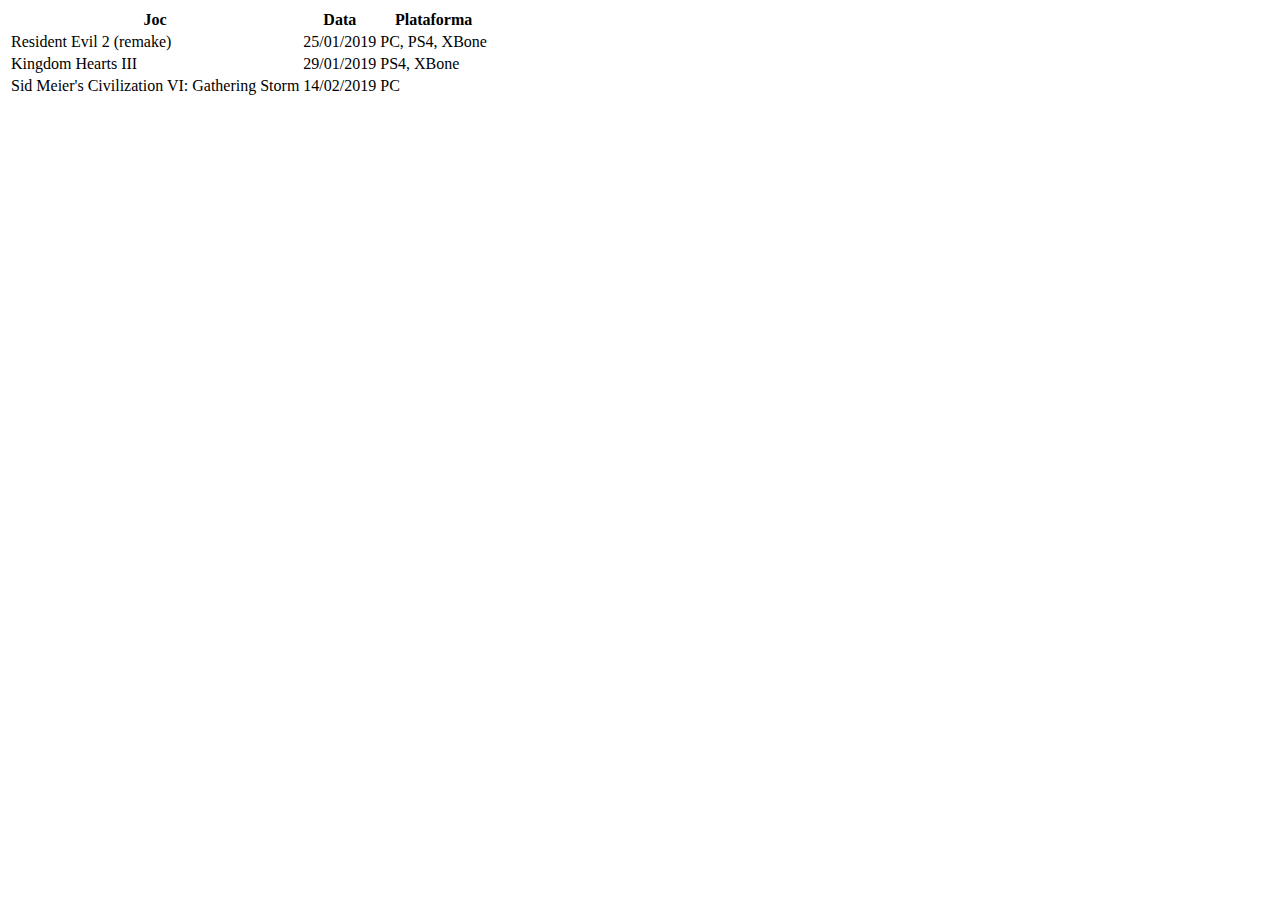
<file: practica.html>
<!DOCTYPE html>
<html>
    <style>
        
    </style>
    <body>
        <table>
            <tr>
                <th>Joc</th>
                <th>Data</th>
                <th>Plataforma</th>
            </tr>
            <tr>
                <td>Resident Evil 2 (remake)</td>
                <td>25/01/2019</td>
                <td>PC, PS4, XBone</td>
            </tr>
            <tr>
                <td>Kingdom Hearts III</td>
                <td>29/01/2019</td>
                <td>PS4, XBone</td>
            </tr>
            <tr>
                <td>Sid Meier's Civilization VI: Gathering Storm</td>
                <td>14/02/2019</td>
                <td>PC</td>
            </tr>
        </table>
    </body>
</html>
</file>
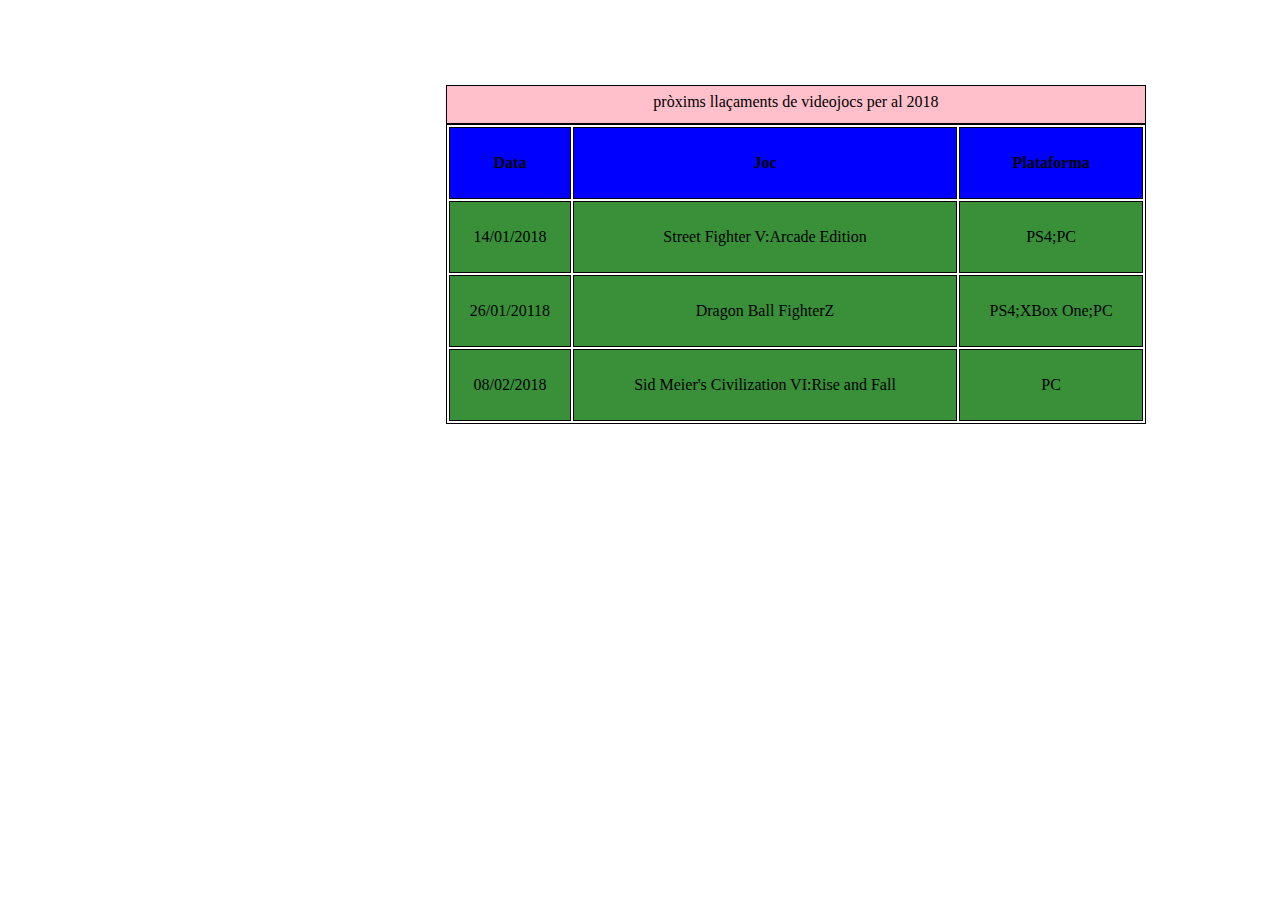
<file: practica5/exercici1.html>
<!DOCTYPE html>
<html lang="es">
    <head>
        <meta charset="utf-8">
        <title>Practica5</title>
        <link rel="stylesheet" href="exercici1.css">
    </head>
    <body>
        <table>
        <caption>pròxims llaçaments de videojocs per al 2018</caption>
        <tr>
            <th>Data</th>
            <th>Joc</th>
            <th>Plataforma</th>
        </tr>
        <tr>
            <td>14/01/2018</td>
            <td>Street Fighter V:Arcade Edition</td>
            <td>PS4;PC</td> 
        </tr>
        <tr>
            <td>26/01/20118</td>
            <td>Dragon Ball FighterZ</td>
            <td>PS4;XBox One;PC</td>  
        </tr>
        <tr>
            <td>08/02/2018</td>
            <td>Sid Meier's Civilization VI:Rise and Fall</td>
            <td>PC</td>
        </tr>
        </table>
    </body>
</html>
</file>
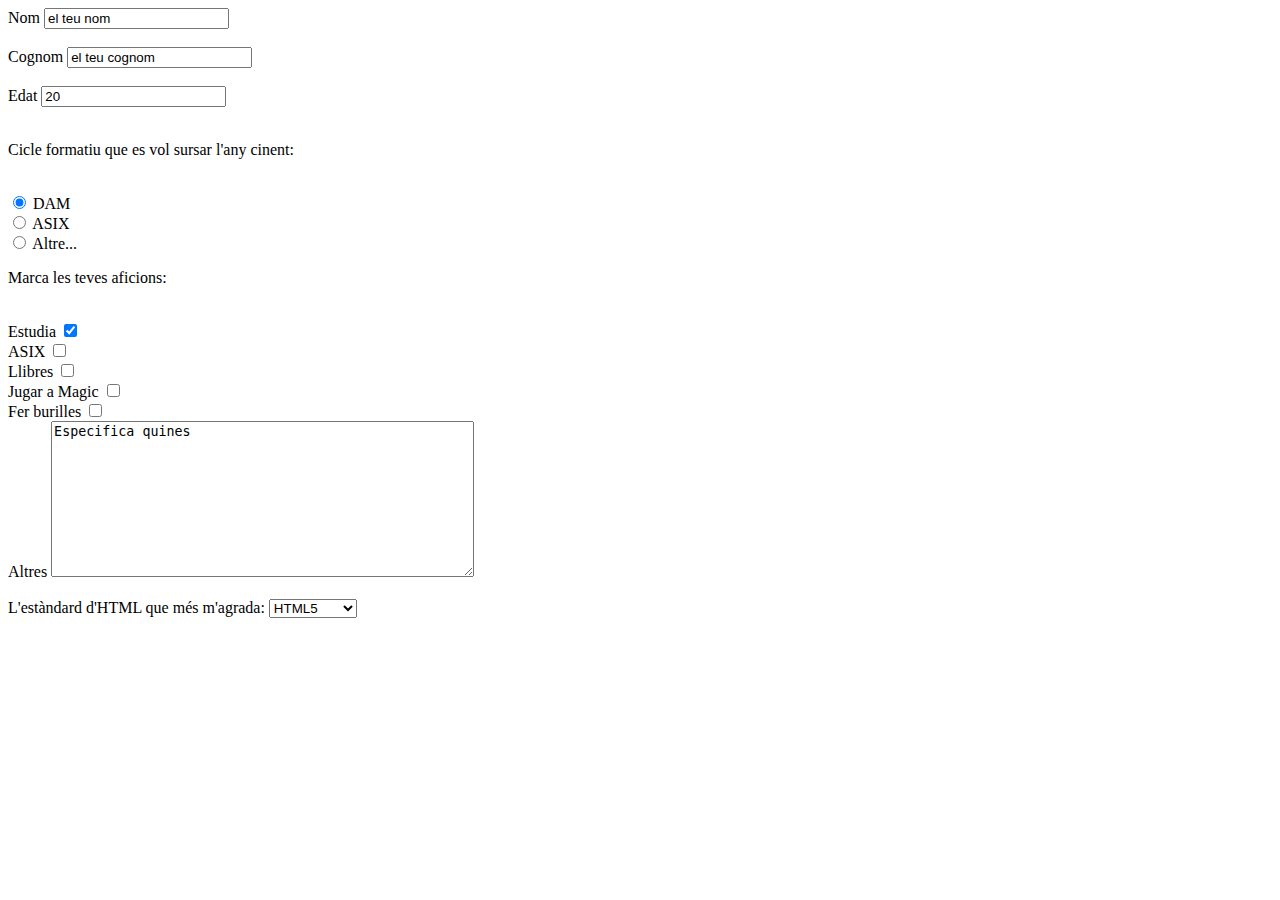
<file: practica6/practica6.html>
<!DOCTYPE html>
<html lang="es">
    <head>
        <meta charset="utf-8">
        <title>Practica6</title>
        
    </head>
    <body>
        <form><!--todo los formulario enpieza desde este etiqueta-->
            <label>Nom</label><!--El titul de el furmulario-->
            <input type="text" id="name" name="name" value="el teu nom"><br><br><!--El comtenido de el furmulario y value es el texto que mustra dentro el formulario-->
            <label>Cognom</label>
            <input type="text" id="name" name="Cognom" value="el teu cognom"><br><br><!--type es el tipo de formulario-->
            <label>Edat</label>
            <input type="text" id="edat" name="name" value="20"><br><br>    
            <p>Cicle formatiu que es vol sursar l'any cinent:</p><br>
            <input type="radio" id="daw" name="curs" value="DAW" checked><!--checked es para el opcion que sera predeterminante-->
            <label for="daw">DAM</label><br>
            <input type="radio" id="asix" name="curs" value="ASIx">
            <label for="asix">ASIX</label><br>
            <input type="radio" id="altre" name="curs" value="ALTRE">
            <label for="altre">Altre...</label><br>
            <p>Marca les teves aficions:</p><br>
            <label>Estudia</label>
            <input type="checkbox" checked><br><!--checked es para el opcion que sera predeterminante-->
            <label>ASIX</label>
            <input type="checkbox"><br>
            <label>Llibres</label>
            <input type="checkbox"><br>
            <label>Jugar a Magic</label>
            <input type="checkbox"><br>
            <label>Fer burilles</label>
            <input type="checkbox"><br>
            <label>Altres</label>
            <textarea name="message" rows="10" cols="50" >Especifica quines</textarea><br><br><!--rows el altura y cols es ample-->
            <label for="select">L'estàndard d'HTML que més m'agrada:</label>
            <select id="select" name="select">
                <option>HTML 4.01</option>
                <option>HTML 1.0</option>
                <option selected>HTML5</option><!--selected es para el opcion que sera predeterminante-->
            </select>
        </form>
    </body>
</html>
</file>
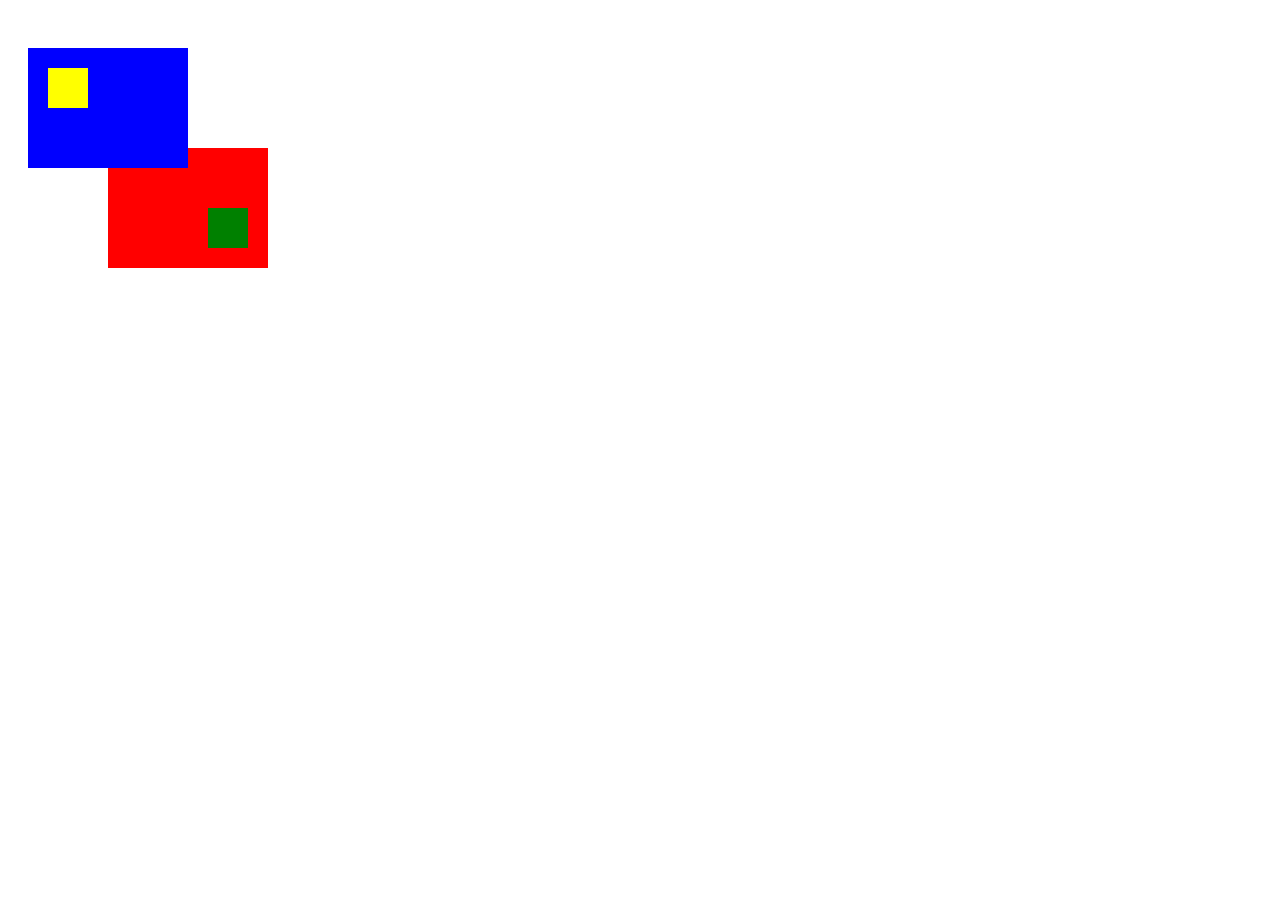
<file: practica7/practica7.html>
<!DOCTYPE html>
<html lang="es">
    <head>
        <meta charset="utf-8">                              
        <title>Practica7</title> 
        <link rel="stylesheet" href="practica7.css">  
    </head>
    <body>
        <div id="fondo">                            <!--div son los cajas luego para modificar en css-->
            <div id="azul">                         <!--osea el id es unico por cada unidat-->
                <div id="amalliyo"></div>          <!--el "id" que cada una tiene una nombre para facilida de lugo puedo ultiliza en css-->
            </div>
            <div id="rojo">
                <div id="verde"></div>
            </div>
        </div>
    </body>
</html>
</file>
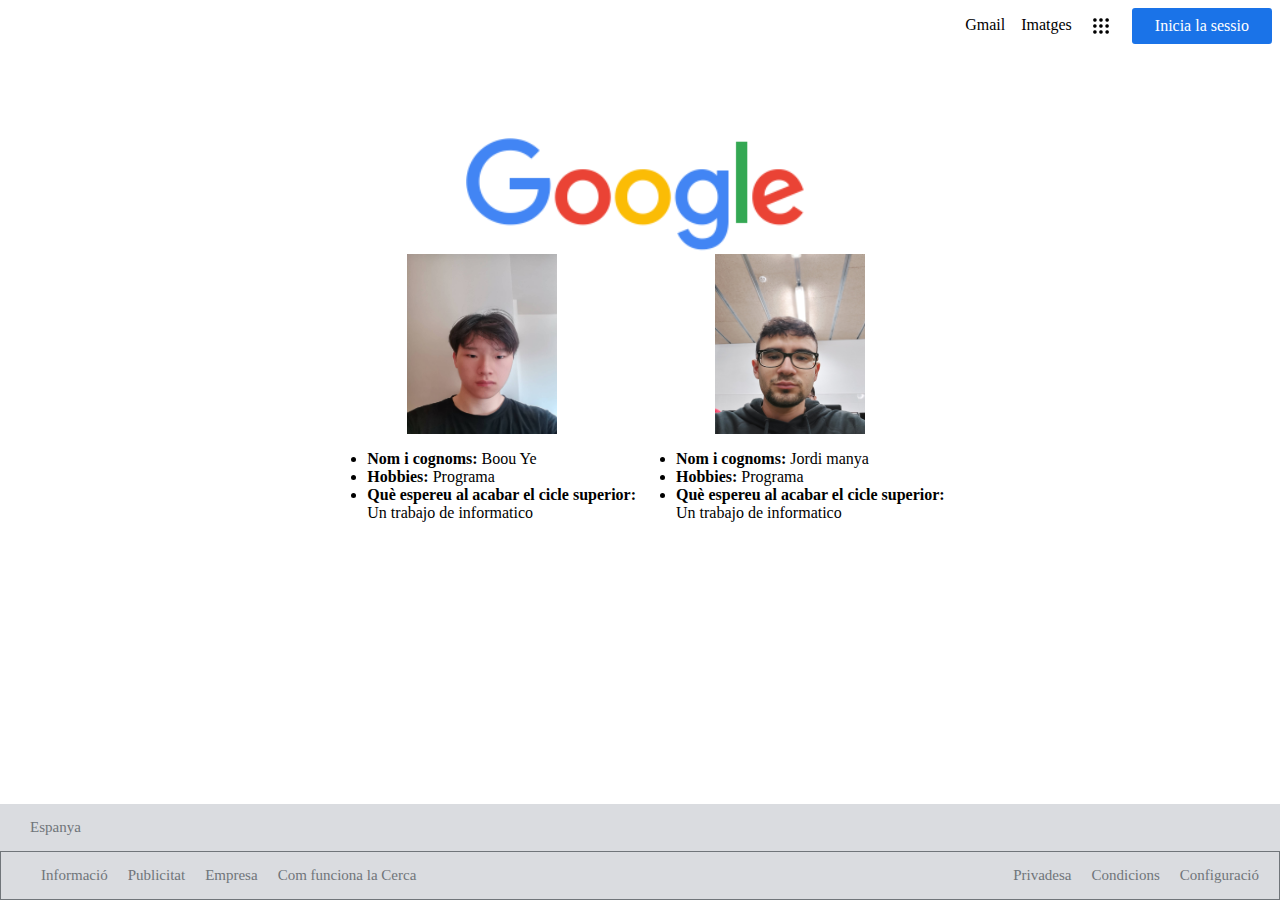
<file: practica8/practica8.html>
<!DOCTYPE html>
<html lang="es">
    <head>
        <meta charset="utf-8">                              
        <title>Practica8</title>                        <!--esta esta creado los divs de la pagina,osea son los caja para logo tocar en css-->
        <link rel="stylesheet" href="practica8.css">  
    </head>
    <header>
        <div id="capecera">                           
            <div class="gmail">Gmail</div>                       
            <div class="gmail">Imatges</div>         
            <div id="menu"><img src="menu-de-puntos.png"></div>
            <div id="sessio">Inicia la sessio</div>
        </div>
    </header>
    <body>
        <div id="google"><img src="Captura de pantalla_20221212_191909.png"></div>
        <div id="user">                           
            <div id="user1">                       
                <div class="dni"><img src="img_javier.jpg"></div>
                <div class="info">
                    <ul>
                        <li><b>Nom i cognoms: </b>Boou Ye</li>
                        <li><b>Hobbies: </b> Programa</li>
                        <li><b>Què espereu al acabar el cicle superior:</b><br>Un trabajo de informatico</li>
                    </ul>
                </div>         
            </div>
            <div id="user2">
                <div class="dni"><img src="img_jordi.jpg"></div>
                <div class="info">
                    <ul>
                        <li><b>Nom i cognoms: </b>Jordi manya</li>
                        <li><b>Hobbies: </b> Programa</li>
                        <li><b>Què espereu al acabar el cicle superior:</b><br>Un trabajo de informatico</li>
                    </ul>
                </div>     
            </div>
        </div>
    </body>
    <footer>
        <div id="espanya">Espanya</div>
        <div id="footer">
            <div id="esquierra"><p>Informació</p><p>Publicitat</p><p>Empresa</p><p>Com funciona la Cerca</p></div>
            <div id="derecha"><p>Privadesa</p><p>Condicions</p><p>Configuració</p></div>
        </div>
    </footer>
</html>
</file>
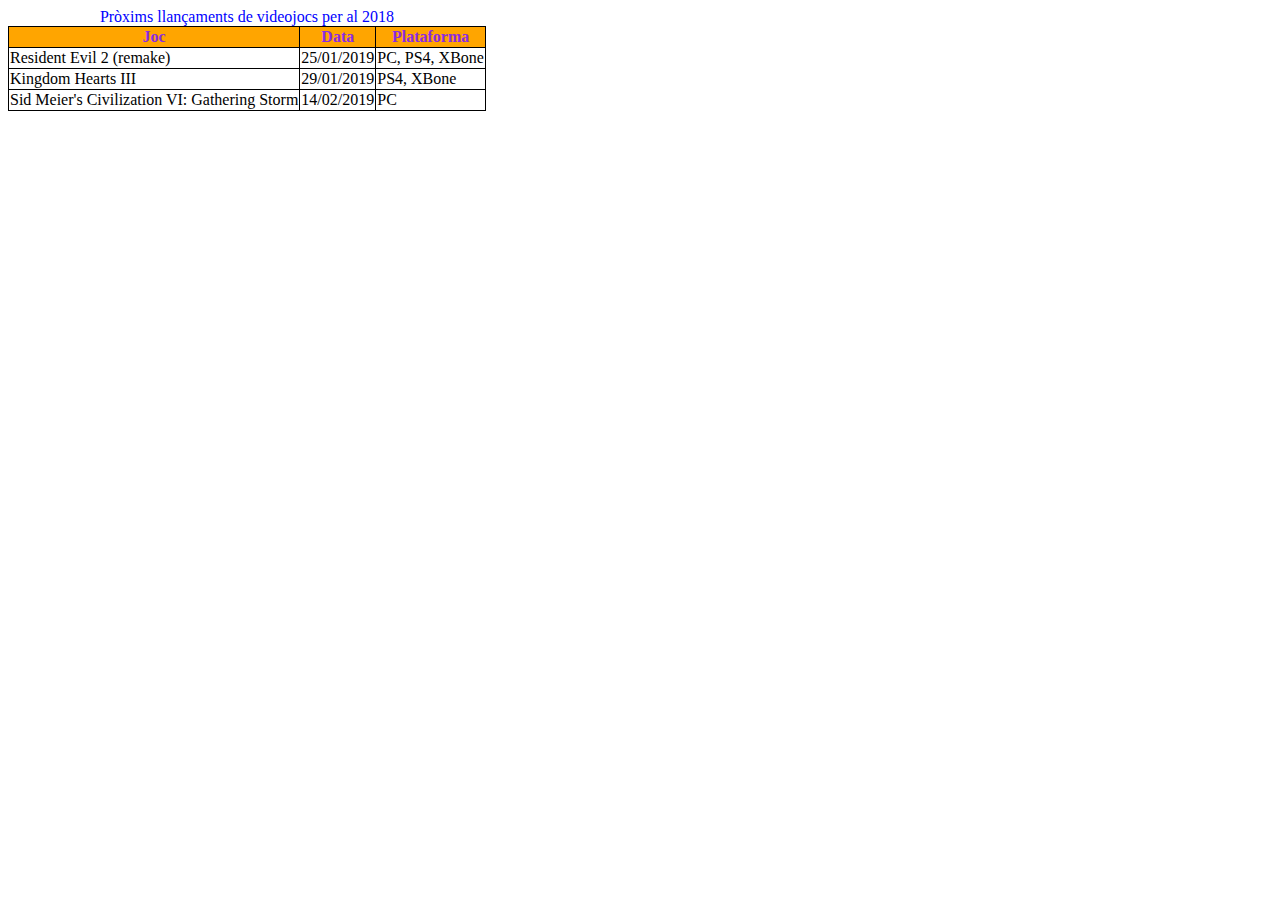
<file: practica_B/practica.html>
<!DOCTYPE html>
<html>
    <head>
        <link rel="stylesheet" href="style.css">
    </head>
    <body>
        <table>
            <caption>Pròxims llançaments de videojocs per al 2018</caption>
            <tr id="color">
                <th>Joc</th>
                <th>Data</th>
                <th>Plataforma</th>
            </tr>
            <tr>
                <td>Resident Evil 2 (remake)</td>
                <td>25/01/2019</td>
                <td>PC, PS4, XBone</td>
            </tr>
            <tr>
                <td>Kingdom Hearts III</td>
                <td>29/01/2019</td>
                <td>PS4, XBone</td>
            </tr>
            <tr>
                <td>Sid Meier's Civilization VI: Gathering Storm</td>
                <td>14/02/2019</td>
                <td>PC</td>
            </tr>
        </table>
    </body>
</html>
</file>
<file: practica5/exercici1.css>
caption{
    border:1px solid;
    background-color: pink;
    height: 30px;
    text-align: center;
    padding-top: 7px;
}
table{
    border: 1px solid;
    margin: auto;
    margin-top:85px;
    margin-left: 438px;
    height: 300px;
    width: 700px;
}
th{
    border:1px solid;
    background-color: blue;
    text-align: center;
}
td{
    border:1px solid;
    background-color: rgb(57, 144, 57);
    text-align: center;
}  
body{
    background-image: url(https://i.kinja-img.com/gawker-media/image/upload/…center,h_900,q_80,w_1600/yhumswihvir05hn8uswq.jpg);
}
</file>
<file: practica7/practica7.css>
#fondo{                                     /*diferencia entre absoludo y relativo es posicionamiento*/
    position: absolute;                    /*posicion absoludo posicionamiento es relativo a la posición de otro elemento envolvente*/
    height: 280px;                         /*height es el alto*/
    width: 280px;                          /*width es el ancho*/
}
#azul{
    background-color: blue;             /*background-color es color de la fondo*/
    height: 100px;
    width: 160px;
    margin-top:40px;                        /*margin es distancia fura de este caja,top es arriba,left esquerra*/
    margin-left: 20px;
    padding-top: 20px;                      /*padding es distancia dentro de este caja*/
    position: relative;                     /*posicion relative es relativo a la posición que el elemento mismo tendría sin posicionamiento*/
}
#amalliyo{
    background-color: yellow;
    height: 40px;
    width: 40px;
    margin-left: 20px;
    position: relative;
}
#rojo{
    background-color: red;
    height: 60px;
    width: 160px;
    margin-top:-20px;
    margin-left: 100px;
    padding-top: 60px;
    position: relative;
    z-index: -1;                            /*z-index es el nivell de la prioridad de muestra,por defecto es 0*/
}
#verde{
    background-color: green;
    height: 40px;
    width: 40px;
    margin-left: 100px;
    position: relative;
}
</file>
<file: practica8/practica8.css>
body{
    margin-left: 0px;
}                                             /*cada etiqueta tiene una id o una classe es para que ahora puedo llama bien y facil */
#capecera{                                  /*el "#" son los ids y "." son los classes sobre todo estoy tocado el sidio que muestra en pagina*/
    display: flex;
    justify-content: flex-end;      
    flex-direction: row;
}
div .gmail{
    padding: 4px;
    margin: 4px;
}
#sessio{
    color: white;
    padding: 9px 23px;
    background-color: #1a73e8;;;
    border-radius: 3px;
    justify-content: center;                /*por ejemplo tanbien esta iportamte es los contiener y items.aqui estoy modificador contieners*/
    align-items: center;
    display: flex;
    margin-left: 10px;
}
#menu{
    padding: 3px 13px;
    justify-content: center;
    align-items: center;
    display: flex;
}
#google{
    justify-content: center;
    align-items: center;
    display: flex;
    margin-top: 7%;
}
.dni{
    justify-content: center;
    align-items: center;
    display: flex;
}
#user{
    display: flex;
    flex-direction: row;
    justify-content: center;
    align-items: center;
}
#espanya{
    color: #70757a;
    background-color: #dadce0;
    padding: 15px 30px;
    font-size: 15px;
}
#footer{
    background-color: #dadce0;
    display: flex;
    flex-direction: row;
    border: 1px solid #70757a;
    flex-wrap: wrap;
    justify-content: space-between;
}
#esquierra{
    display: flex;
    flex-direction: row;
    color: #70757a;
    padding: 0 20px;;
    font-size: 15px;
}
footer div div p{
    padding-left: 20px;
}
#derecha{
    display: flex;
    flex-direction: row;
    color: #70757a;
    padding: 0 20px;;
    font-size: 15px;
}
footer{
    position:fixed; 
    bottom:0; 
    z-index:999999;
    width: 100%;
}
.dni img{
    width: 150px;
    height: 180px;
}
</file>
<file: practica_B/style.css>
h3 {
    color: orange;
}
table, th, td {
    border: 1px solid black;
    border-collapse: collapse;
}

th {
    background-color: orange;
    color: blueviolet;
}
caption {
    color: blue;
}
</file>
